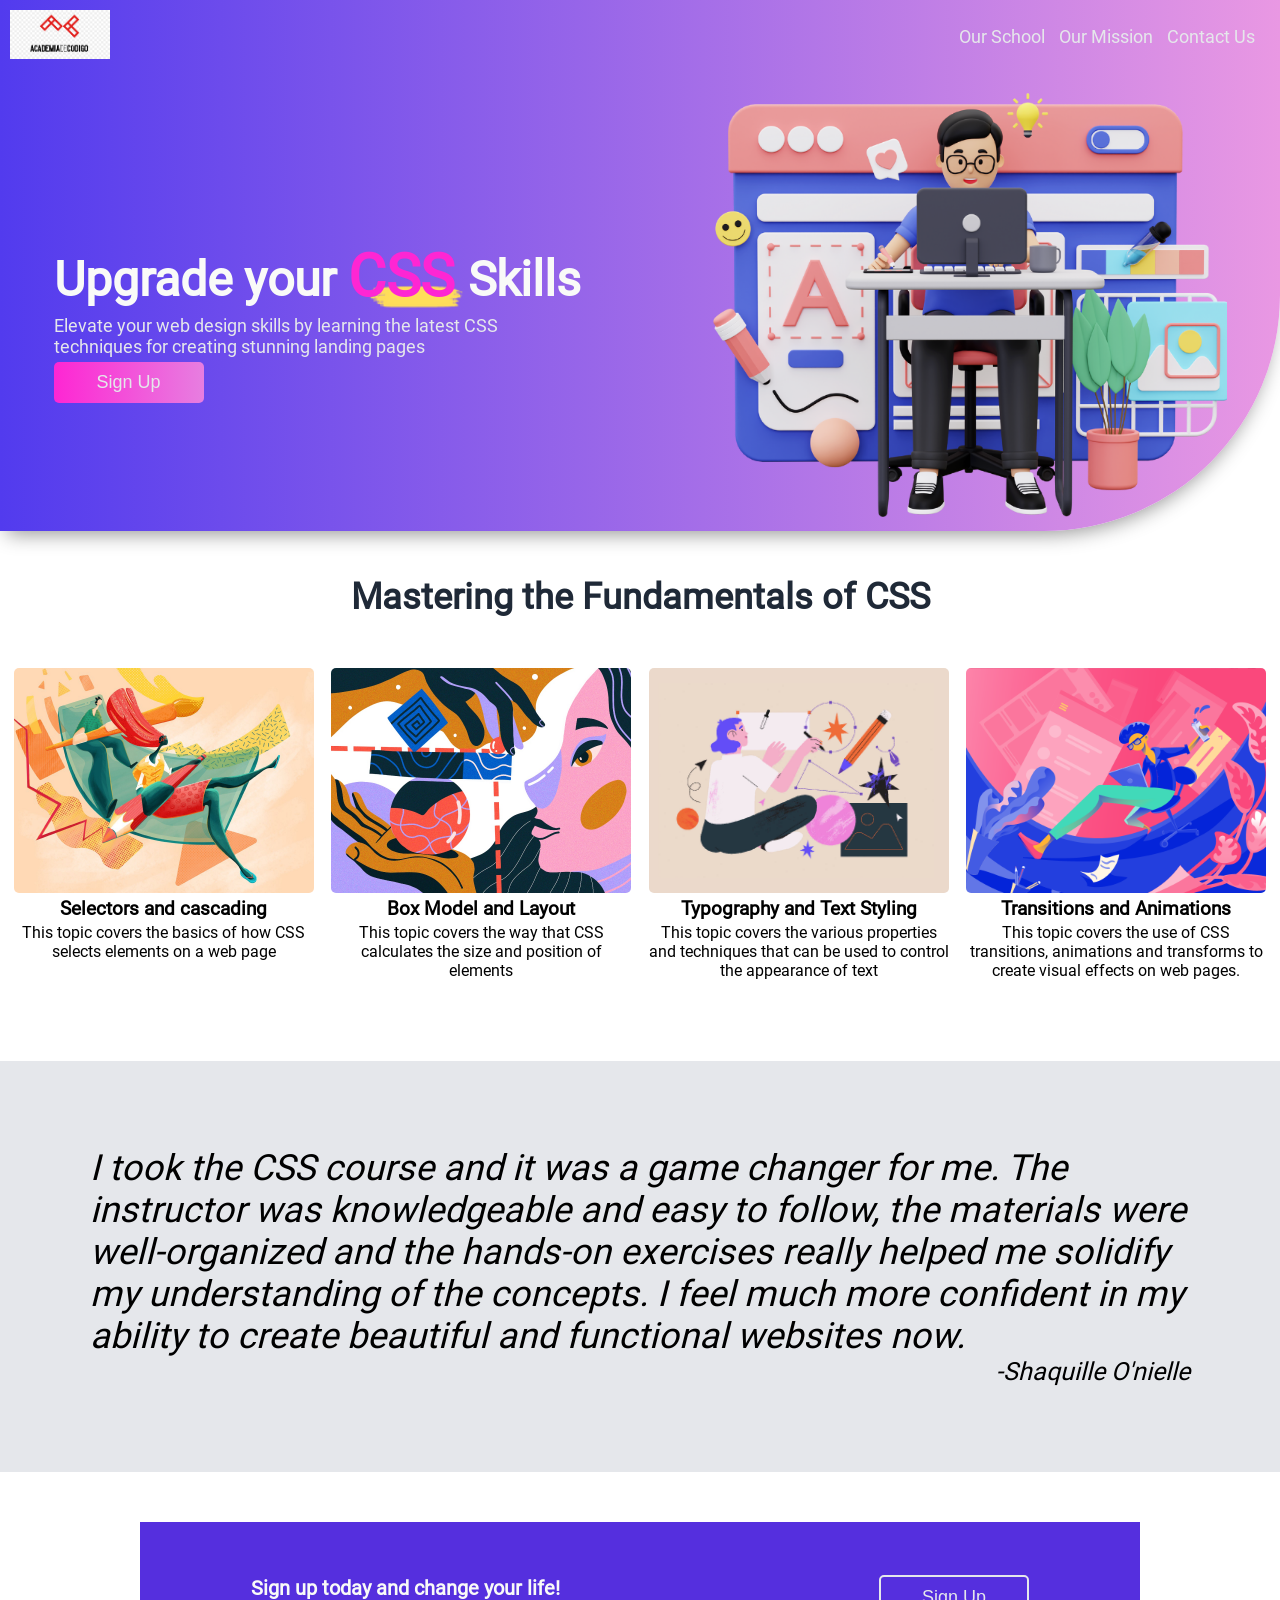
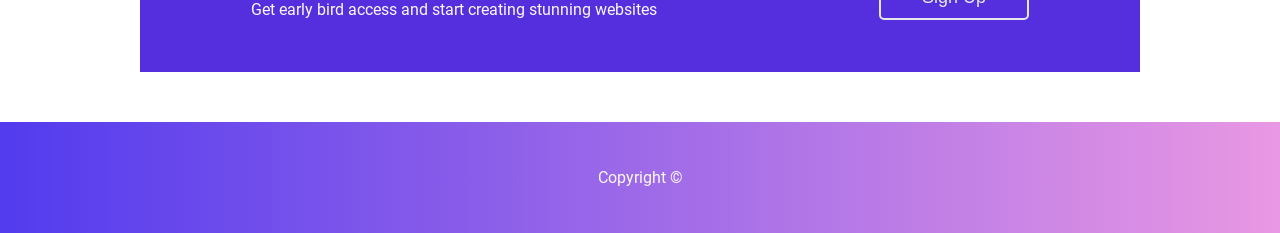
<file: index.html>
<!DOCTYPE html>
<html lang="en">
<head>
	<meta charset="UTF-8" />
	<meta http-equiv="X-UA-Compatible" content="IE=edge" />
	<meta
		name="viewport"
		content="width=device-width, initial-scale=1.0"
	/>
	<title>CSS Course</title>
	<link rel="stylesheet" href="style.css" />
</head>

<body>
	<div class="hero-card">
		<div class="max-width-container">
			<header>
				<div class="logo-container">
					<img src="images/academia_logo.jpg" alt="School Logo" />
				</div>
				<nav>
					<a href="#">Our School</a>
					<a href="#">Our Mission</a>
					<a href="#">Contact Us</a>
				</nav>
			</header>

			<div class="hero-card-bottom">
				<div class="hero-content-max-width">
					<div class="hero-bottom-left">
						<h1>
							Upgrade your
							<span id="css-title"
								>CSS
								<img src="images/paint_bkg2.png" alt="" />
							</span>
							Skills
						</h1>
						<p>
							Elevate your web design skills by learning the latest
							CSS techniques for creating stunning landing pages
						</p>
						<button>Sign Up</button>
					</div>
					<div class="hero-bottom-right">
						<img src="./images/hero_illustration.png" />
					</div>
				</div>
			</div>
		</div>
	</div>

	<div class="topics-card">
		<div class="max-width-container">
			<div class="topics-title">
				<h2>Mastering the Fundamentals of CSS</h2>
			</div>

			<div class="topics-card-bottom">
				<div class="lecture-container">
					<div class="lecture-top">
						<img
							src="images/selectors.jpeg"
							alt="selectors illustration"
						/>
					</div>
					<div class="lecture-bottom">
						<div>Selectors and cascading</div>
						<div>
							This topic covers the basics of how CSS selects
							elements on a web page
						</div>
					</div>
				</div>
				<div class="lecture-container">
					<div class="lecture-top">
						<img
							src="images/box_modeling.jpeg"
							alt="box modedeling illustration"
						/>
					</div>
					<div class="lecture-bottom">
						<div>Box Model and Layout</div>
						<div>
							This topic covers the way that CSS calculates the size
							and position of elements
						</div>
					</div>
				</div>
				<div class="lecture-container">
					<div class="lecture-top">
						<img
							src="images/typograhpy2.jpeg"
							alt="Typography illustration"
						/>
					</div>
					<div class="lecture-bottom">
						<div>Typography and Text Styling</div>
						<div>
							This topic covers the various properties and
							techniques that can be used to control the appearance
							of text
						</div>
					</div>
				</div>
				<div class="lecture-container">
					<div class="lecture-top">
						<img
							src="images/transition.png"
							alt="Transtion illustration"
						/>
					</div>
					<div class="lecture-bottom">
						<div>Transitions and Animations</div>
						<div>
							This topic covers the use of CSS transitions,
							animations and transforms to create visual effects on
							web pages.
						</div>
					</div>
				</div>
			</div>
		</div>
	</div>

	<div class="quote-card">
		<blockquote>
			I took the CSS course and it was a game changer for me. The
			instructor was knowledgeable and easy to follow, the materials
			were well-organized and the hands-on exercises really helped
			me solidify my understanding of the concepts. I feel much more
			confident in my ability to create beautiful and functional
			websites now.
			<br />
			<span>-Shaquille O'nielle</span>
		</blockquote>
	</div>

	<div class="cta-card">
		<div class="cta-container">
			<div class="cta-container-left">
				<p>Sign up today and change your life!</p>
				<p>
					Get early bird access and start creating stunning websites
				</p>
			</div>
			<div class="cta-container-right">
				<button>Sign Up</button>
			</div>
		</div>
	</div>

	<footer class="footer">
		<p>Copyright ©</p>
	</footer>
</body>
</html>
</file>
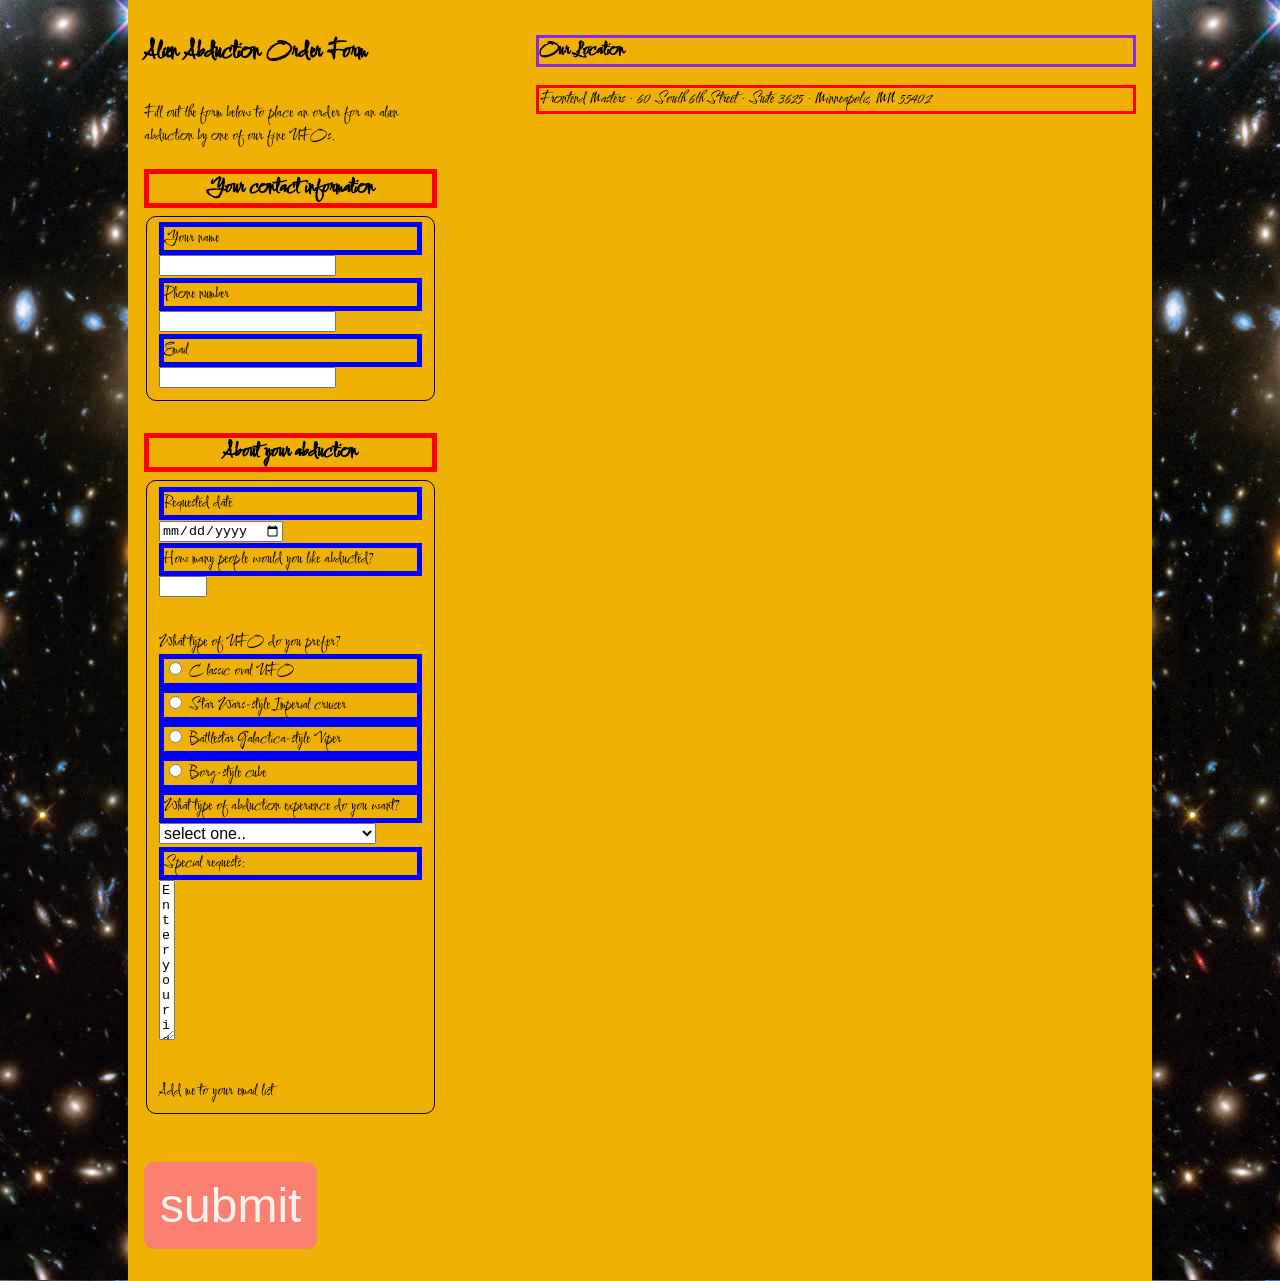
<file: begin/forms.html>
<!DOCTYPE html>
<html lang="en">
<head>
	<meta charset="UTF-8">
	<title>Alien Abduction Order Form</title>
	<link rel="preconnect" href="https://fonts.googleapis.com">
<link rel="preconnect" href="https://fonts.gstatic.com" crossorigin>
<link href="https://fonts.googleapis.com/css2?family=Comforter+Brush&display=swap" rel="stylesheet">
	<link href="css/forms.css" rel="stylesheet">
</head>
<body>
	<div class="wrapper">
		<section>
			<h1>Alien Abduction Order Form</h1>
			<p>Fill out the form below to place an order for an alien abduction by one of our fine UFOs.</p>
			<legend>Your contact information</legend>
			<form>
				<fieldset>
					<label for="name">Your name</label>
						<input type="text" id="name" name="name">

					<label for="phone" placeholder="enter phone">Phone number</label>
						<input type="tel" id="phone" name="phone">

					<label for="email">Email</label>
						<input type="email" id="email" name="email">
				</fieldset>

				<legend>About your abduction </legend>
				<fieldset>
					<label for="date">Requested  date</label>
					<input type="date" id="date" name="date">
					<label for="qty">How many people would you like abducted?</label>
					<input type="number" id="qty" name="qty" min="1" max="10">
					<p>What type of UFO do you prefer?</p>
						<label>
							<input type="radio" name="ufotype"	value="classic"> 
							Classic oval UFO
						</label>
						<label>
							<input type="radio" name="ufotype"	value="starwars"> 
							Star Wars-style Imperial cruiser
						</label>
						<label>
							<input type="radio" name="ufotype"	value="Battlestar"> 
							Battlestar Galactica-style Viper
						</label>
						<label>
							<input type="radio" name="ufotype"	value="Borg-style"> 
							Borg-style cube
						</label>
						
					<label for="abtype">What type of abduction experience do you want?</label>
						<select id="abtype">
							<option selected>select one..</option>
							<option value="tour">Tour of the solar system</option>
							<option value="dinner">Alien dinner and discussion</option>
							<option value="dance">Alien dance lessons</option>
							<option value="whale">Whale watching</option>
						</select>
			

					<label for="comments">Special requests:</label>
					<textarea id="comments" name="comments">Enter your ideas here</textarea>




					<p>Add me to your email list</p>	
				</fieldset>
				
			<button type="submit">submit </button>

			</form>			
		</section>
		<aside>
			<h3>Our Location</h3>
			<address>
				Frontend Masters &middot;
				60 South 6th Street &middot;
				Suite 3625 &middot;
				Minneapolis, MN 55402
			</address>
			<iframe src="https://www.google.com/maps/embed?pb=!1m18!1m12!1m3!1d5938.535576813765!2d-93.27456515976284!3d44.977701531833425!2m3!1f0!2f0!3f0!3m2!1i1024!2i768!4f13.1!3m3!1m2!1s0x52b3329a733800b1%3A0x2e151ae0d4a5e091!2s60%20South%206th%20St%20%233625%2C%20Minneapolis%2C%20MN%2055402%2C%20USA!5e0!3m2!1sen!2sil!4v1637438455601!5m2!1sen!2sil" width="600" height="450" style="border:0;" allowfullscreen="" loading="lazy"></iframe>
		</aside>
	</div>
</body>
</html>
</file>
<file: style.css>
@font-face {
	font-family: 'Roboto';
	src: url('./fonts/Roboto/Roboto-Regular.ttf') format('truetype');
}

:root {
	--main-white: #f9faf8;
	--secondary-white: #e5e7eb;
	--main-background: #2e2060;
	--secondary-background: #552fde;
	--blue-dark: #1f2937;
	--background-grey: #e5e7eb;
}

body {
	font-family: 'Roboto', 'Gill Sans', 'Gill Sans MT';
	margin: 0px;
}

.max-width-container {
	max-width: 1400px;
	width: 100%;
}

.hero-card {
	padding: 10px;
	display: flex;
	justify-content: center;
	background: rgb(82, 59, 238);
	background: linear-gradient(
		90deg,
		rgba(82, 59, 238, 1) 0%,
		rgba(233, 152, 227, 1) 100%
	);
	border-radius: 0 0 236px 0;
	box-shadow: 0px 10px 20px -7px rgba(0, 0, 0, 0.42);
	-webkit-box-shadow: 0px 10px 20px -7px rgba(0, 0, 0, 0.42);
	-moz-box-shadow: 0px 10px 20px -7px rgba(0, 0, 0, 0.42);
	margin-bottom: 10px;
}

header {
	display: flex;
	justify-content: space-between;
	align-items: center;
}

.logo-container img {
	width: 100px;
	height: auto;
}

header {
	margin-bottom: 30px;
}

nav {
	padding: 5px;
}

a {
	text-decoration: none;
}

nav a {
	margin-right: 10px;
	font-size: 18px;
	color: var(--secondary-white);
}

nav a:hover {
	margin-right: 10px;
	font-size: 18px;
	color: var(--blue-dark);
}

.hero-card-bottom {
	display: flex;
	justify-content: center;
	align-items: center;
}

.hero-content-max-width {
	display: flex;
	justify-content: space-between;
	align-items: center;
	max-width: 1173px;
	width: 100%;
}

.hero-bottom-left h1 {
	font-size: 48px;
	font-weight: bolder;
	color: var(--main-white);
	margin-bottom: 5px;
	max-width: 575px;
}

#css-title {
	font-size: larger;
	color: rgb(254, 38, 211);
	z-index: 0;
	position: relative;
}

#css-title img {
	position: absolute;
	z-index: -1;
	top: -21px;
	left: -10px;
	width: 150px;
}

.hero-bottom-left p {
	color: var(--secondary-white);
	margin-bottom: 10px;
	margin: 0 0 5px 0;
	font-size: 18px;
	max-width: 531px;
}

button {
	width: 150px;
	padding: 10px;
	border-radius: 5px;
	font-size: large;
	transition: transform 0.2s ease-in-out;
}

button:hover {
	cursor: pointer;
	background: #fff !important;
	box-shadow: 0 0 20px 11px #3f2796;
	color: #552fde !important;
	transform: scale(1.2);
}

.hero-bottom-left button {
	background: rgb(82, 59, 238);
	background: linear-gradient(
		90deg,
		rgb(254, 38, 211) 0%,
		rgb(231, 126, 224) 100%
	);
	color: var(--secondary-white);
	border: none;
}

.hero-bottom-right img {
	width: 514px;
	height: auto;
}

.topics-card {
	padding: 5px;
	display: flex;
	justify-content: center;
	margin-bottom: 10px;
	height: 500px;
}

.topics-title {
	display: flex;
	justify-content: center;
	margin-bottom: 20px;
}

.topics-title h2 {
	color: var(--blue-dark);
	font-size: 36px;
	font-weight: 900;
}

.topics-card-bottom {
	align-content: center;
	display: flex;
	justify-content: space-around;
}

.lecture-top img {
	width: 300px;
	height: auto;
	border-radius: 5px;
}

.lecture-bottom {
	max-width: 300px;
	text-align: center;
	display: flex;
	flex-direction: column;
	align-items: center;
}

.lecture-bottom :first-child {
	font-size: larger;
	margin-bottom: 3px;
	width: fit-content;
	font-weight: 900;
}

.quote-card {
	display: flex;
	justify-content: center;
	padding: 5px;
	background-color: var(--background-grey);
	padding: 50px;
}

blockquote {
	font-size: 36px;
	font-style: italic;
	font-weight: 100;
}

blockquote span {
	font-size: 25px;
	font-weight: 200;
	float: right;
}

.cta-card {
	padding: 50px;
	display: flex;
	justify-content: center;
	align-content: center;
}

.cta-container {
	background-color: var(--secondary-background);
	display: flex;
	width: 1000px;
	height: 150px;
	justify-content: space-around;
	align-items: center;
	color: var(--main-white);
}

.cta-container-left p {
	margin: 0;
}

.cta-container-left p:first-child {
	font-size: 20px;
	font-weight: 600;
}

.cta-container-right button {
	background: transparent;
	color: var(--secondary-white);
	border: solid var(--secondary-white) 2px;
}

footer {
	padding: 30px;
	display: flex;
	align-items: center;
	justify-content: center;
	color: var(--main-white);
	background: rgb(82, 59, 238);
	background: linear-gradient(
		90deg,
		rgba(82, 59, 238, 1) 0%,
		rgba(233, 152, 227, 1) 100%
	);
}

.stories__bg {
	object-fit: cover;
	width: 100%;
	height: 100%;
	opacity: 0.4;
	transition: opacity.3s ease-in-out;
}
</file>
<file: begin/css/forms.css>
html {
  box-sizing: border-box;
}
*, *:before, *:after {
  box-sizing: inherit;
}
body {
	font-family: 'Comforter Brush', cursive;
	margin: 0;
	padding: 0;
	background-image: url(../img/galaxy.jpg);
}

.wrapper {
	width: 80%;
	margin: 0 auto;
	padding: 1em;
	display: flex;
	flex-flow: row nowrap;
	background-color: #efb106;
}

section {
	flex-basis: 57%;
	margin-right: 10%;
}
aside {
	flex-basis: 33%;
}
p {
	margin-bottom: 0;
	margin-top: 2rem;
}

fieldset{
	border: 1px solid black;
	border-radius: 10px;
	margin-bottom: 2rem;
}
legend{
	font-weight: bold;
	font-size: 1.3rem;
	margin-top: 1.3rem;
	margin-bottom: 0.5rem;
	text-align: center;
	border: 5px solid red;

}
label{
	display: block;
	border: 5px solid blue;
}
textarea{
	height: 10rem;
	width: 1rem;
}
select{
	font-size: 1rem;
}
button {
	font-size: 3rem;
	margin-top: 1rem;
	margin-bottom: 1rem;
	border: none;
	padding: 1rem 1rem;
	border-radius: 10px;
	background-color: salmon;
	color: seashell;	
}
button:hover {
	background-color: skyblue;
	color: teal;
}
iframe{
	border: solid red;
	margin-top: 2rem;
}
h3{
	border: solid blueviolet;
}
address{
	border: solid red;
}
</file>
